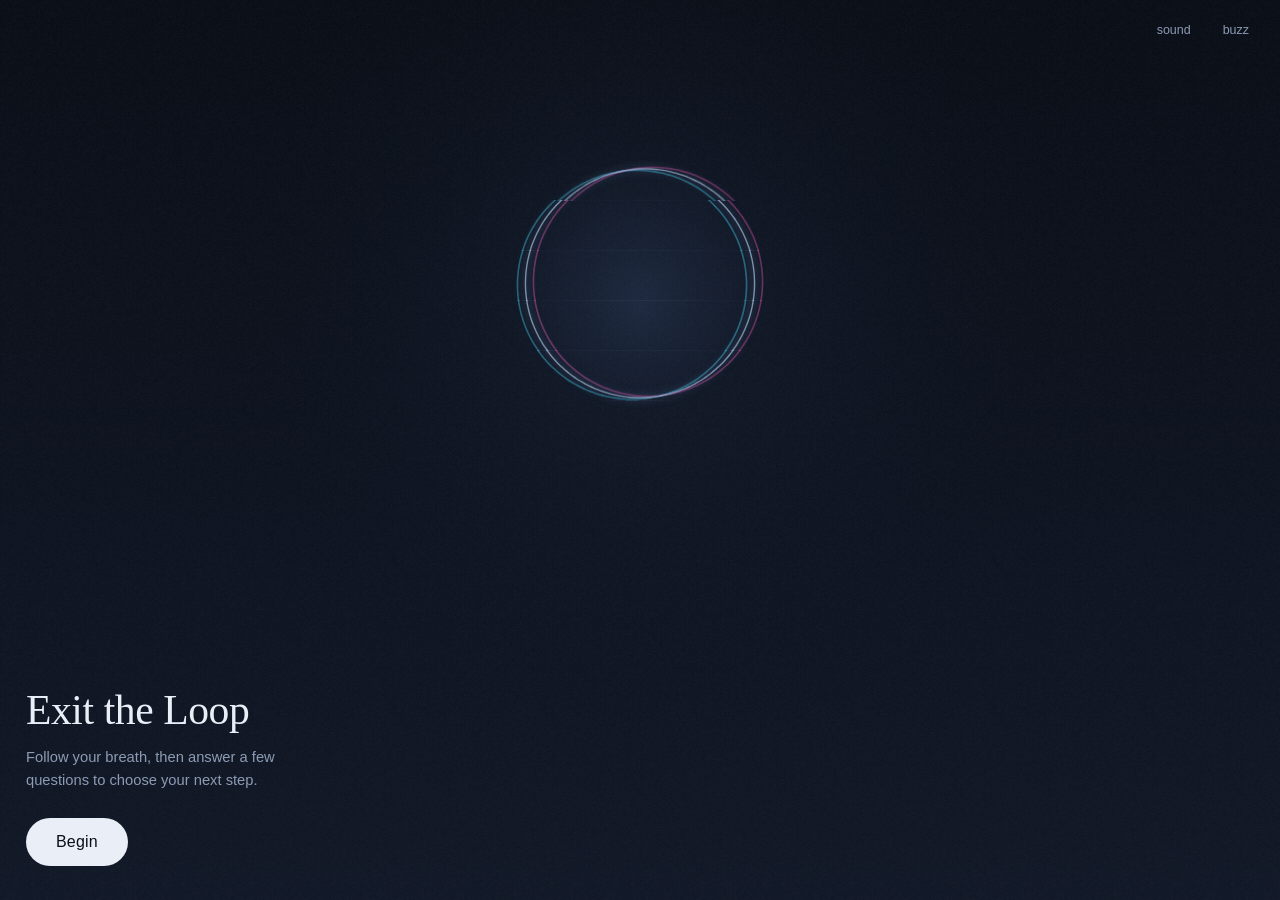
<file: index.html>
<!DOCTYPE html>
<html lang="en">
<head>
<meta charset="utf-8">
<meta name="viewport" content="width=device-width, initial-scale=1, viewport-fit=cover, maximum-scale=1, user-scalable=no">
<meta name="theme-color" content="#0b0f18">
<title>Trust Yourself</title>
<link rel="stylesheet" href="styles.css">
</head>
<body>
<canvas id="stage"></canvas>

<div class="steps hide" id="steps"><i id="d1"></i><i id="d2"></i><i id="d3"></i></div>
<div class="prefs" id="prefs">
  <button class="pref" id="pSound">sound</button>
  <button class="pref" id="pBuzz">buzz</button>
</div>

<!-- intro -->
<section class="screen on fade" id="s-intro">
  <h1>Exit the Loop</h1>
  <p class="note">Follow your breath, then answer a few questions to choose your next step.</p>
  <button class="go" id="begin">Begin</button>
</section>

<!-- breath -->
<section class="screen" id="s-breath">
  <p class="counter" id="round"></p>
  <p class="phase" id="phase">Press and hold</p>
  <p class="note" id="breathNote">Hold anywhere on the screen to start.</p>
  <p class="hint" id="breathHint"></p>
  <button class="ghost" id="breathSkip">Skip breathing</button>
</section>

<!-- quiz -->
<section class="screen" id="s-quiz">
  <p class="say" id="question"></p>
  <div class="opts" id="opts"></div>
  <p class="hint" id="quizHint">Pick the one that's closest. Close is enough.</p>
</section>

<!-- anchor -->
<section class="screen" id="s-anchor">
  <p class="say" id="anchorSay">Choose a thought to keep</p>
  <div class="phrase" id="thoughtCard">
    <button class="thought" id="phrase" type="button" aria-pressed="false"></button>
    <button class="thoughtEdit" id="editBtn" type="button" aria-label="Edit thought">
      <svg width="16" height="16" viewBox="0 0 24 24" fill="none" stroke="currentColor" stroke-width="1.7" stroke-linecap="round" stroke-linejoin="round" aria-hidden="true"><path d="m16 3 5 5-13 13H3v-5Z"/><path d="m14 5 5 5"/></svg>
      <span>Edit</span>
    </button>
  </div>
  <label id="ownWrap"><textarea id="own" rows="3" maxlength="120" enterkeyhint="done" placeholder="Write it in your own words" autocomplete="off"></textarea></label>
  <div class="acts">
    <button class="go" id="keepBtn">Keep this</button>
    <button class="ghost" id="skipBtn">Skip</button>
  </div>
</section>

<!-- final -->
<section class="screen" id="s-final">
  <p class="say" id="finalPhrase"></p>
  <button class="ghost" id="thoughtBtn">Choose a thought</button>
  <button class="ghost" id="again">Start again</button>
</section>

<script type="module" src="app.js"></script>
</body>
</html>
</file>
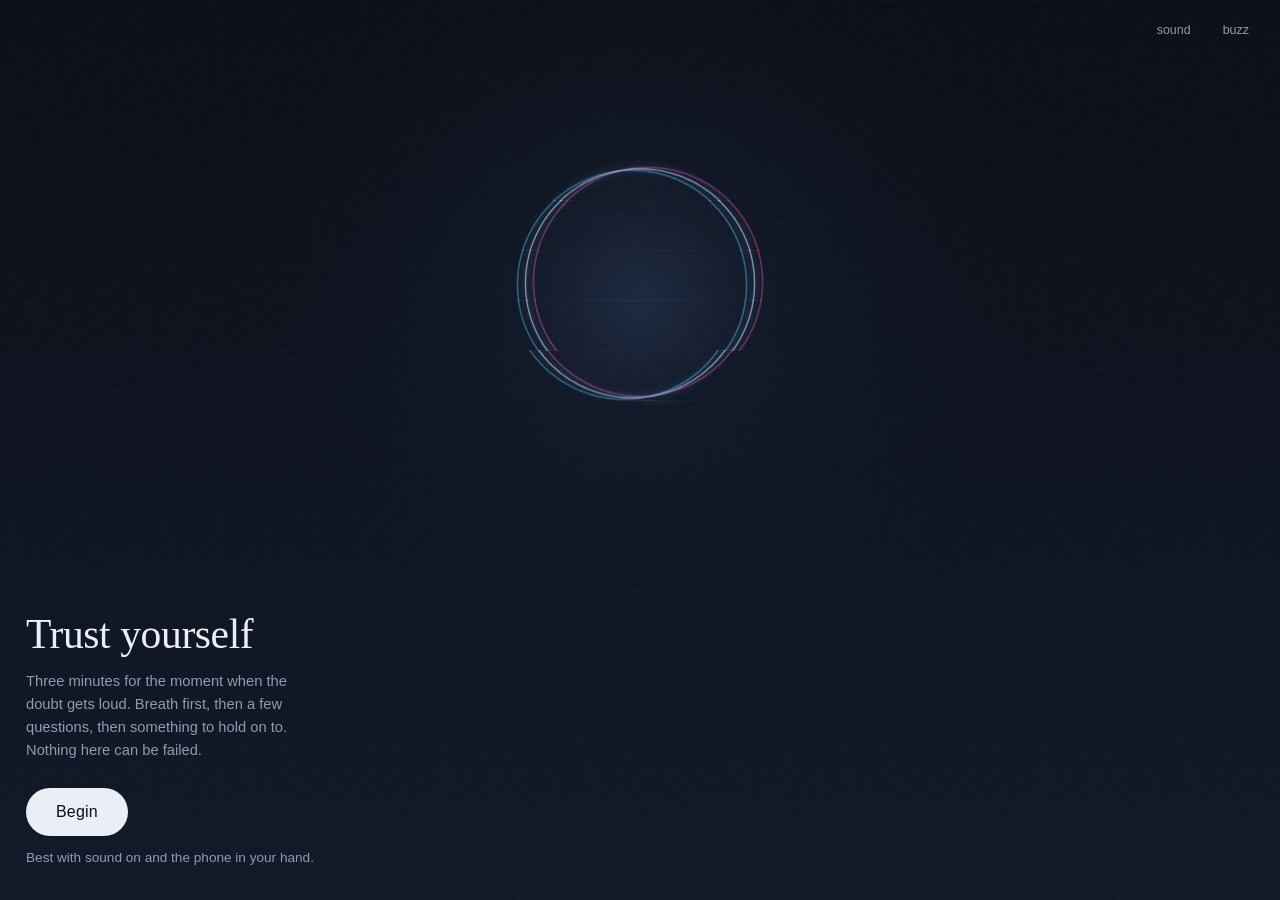
<file: trust-yourself.html>
<!DOCTYPE html>
<html lang="en">
<head>
<meta charset="utf-8">
<meta name="viewport" content="width=device-width, initial-scale=1, viewport-fit=cover, maximum-scale=1, user-scalable=no">
<meta name="theme-color" content="#0b0f18">
<title>Trust Yourself</title>
<style>
  :root{
    --bg:#0b0f18;
    --ink:#e9eef7;
    --muted:#8c9cb4;
    --line:rgba(160,182,214,.22);
    --warm:#f2b061;
  }
  *{box-sizing:border-box}
  html,body{height:100%;margin:0;background:var(--bg);overflow:hidden}
  body{
    font-family:"Inter","SF Pro Text",-apple-system,BlinkMacSystemFont,"Segoe UI",Roboto,Helvetica,Arial,sans-serif;
    color:var(--ink);
    -webkit-font-smoothing:antialiased;
    -webkit-tap-highlight-color:transparent;
    user-select:none;-webkit-user-select:none;
    touch-action:none;
    overscroll-behavior:none;
  }
  canvas#stage{position:fixed;inset:0;width:100%;height:100%;display:block}

  .screen{
    position:fixed;inset:0;display:none;flex-direction:column;justify-content:flex-end;
    padding:0 26px calc(34px + env(safe-area-inset-bottom));
  }
  .screen.on{display:flex}
  .fade{animation:fade .9s cubic-bezier(.2,.8,.3,1) both}
  @keyframes fade{from{opacity:0;transform:translateY(10px)}to{opacity:1;transform:none}}

  h1{
    font-family:"Iowan Old Style","Palatino Linotype",Palatino,Georgia,serif;
    font-weight:400;font-size:2.6rem;line-height:1.05;letter-spacing:-.01em;
    margin:0 0 14px;max-width:11ch;
  }
  .say{
    font-family:"Iowan Old Style","Palatino Linotype",Palatino,Georgia,serif;
    font-size:1.35rem;line-height:1.45;font-weight:400;margin:0 0 20px;max-width:26ch;
  }
  .note{font-size:.92rem;line-height:1.55;color:var(--muted);margin:0 0 26px;max-width:34ch}
  .hint{font-size:.85rem;color:var(--muted);margin:14px 0 0;min-height:1.2em;transition:opacity .5s}

  button{font:inherit;color:inherit;background:none;border:0;cursor:pointer}
  .go{
    display:inline-block;align-self:flex-start;
    padding:15px 30px;border-radius:999px;
    background:var(--ink);color:#0b0f18;font-size:1rem;font-weight:500;letter-spacing:.01em;
    transition:transform .18s ease,opacity .18s ease;
  }
  .go:active{transform:scale(.97)}
  .ghost{align-self:flex-start;padding:13px 0;color:var(--muted);font-size:.92rem;border-bottom:1px solid var(--line)}

  .opts{display:flex;flex-direction:column;gap:9px;margin:0 0 4px}
  .opt{
    text-align:left;padding:15px 17px;border:1px solid var(--line);border-radius:14px;
    font-size:1rem;line-height:1.35;background:rgba(140,165,205,.05);
    transition:background .25s ease,border-color .25s ease,transform .15s ease,opacity .3s;
  }
  .opt:active{transform:scale(.985);background:rgba(242,176,97,.12);border-color:rgba(242,176,97,.5)}
  .opt.picked{background:rgba(242,176,97,.16);border-color:rgba(242,176,97,.6)}

  .phrases{display:flex;flex-direction:column;gap:9px;margin-bottom:6px}
  .phrase{
    font-family:"Iowan Old Style","Palatino Linotype",Palatino,Georgia,serif;
    font-size:1.12rem;text-align:left;padding:16px 18px;border-radius:14px;
    border:1px solid var(--line);background:rgba(140,165,205,.05);
    transition:background .3s,border-color .3s,opacity .4s,transform .15s;
  }
  .phrase.chosen{background:rgba(242,176,97,.15);border-color:rgba(242,176,97,.65)}
  .phrase.dim{opacity:.28}
  #own{
    width:100%;padding:15px 17px;border-radius:14px;border:1px solid var(--line);
    background:rgba(140,165,205,.05);color:var(--ink);font-size:1.05rem;
    font-family:"Iowan Old Style",Palatino,Georgia,serif;outline:none;
  }
  #own::placeholder{color:var(--muted);opacity:.8}
  #own.chosen{background:rgba(242,176,97,.15);border-color:rgba(242,176,97,.65)}
  #ownWrap{display:none;margin-bottom:6px}

  .steps{position:fixed;top:calc(20px + env(safe-area-inset-top));left:26px;display:flex;gap:7px}
  .steps i{width:5px;height:5px;border-radius:50%;background:rgba(160,182,214,.25);transition:background .6s}
  .steps i.at{background:var(--warm)}
  .steps.hide{opacity:0}

  .prefs{position:fixed;top:calc(14px + env(safe-area-inset-top));right:18px;display:flex;gap:6px}
  .pref{padding:8px 12px;border-radius:999px;font-size:.78rem;color:var(--muted);border:1px solid transparent}
  .pref.off{opacity:.45;text-decoration:line-through}

  .counter{
    font-variant-numeric:tabular-nums;font-size:.8rem;color:var(--muted);
    margin:0 0 10px;letter-spacing:.02em;
  }
  .phase{
    font-family:"Iowan Old Style",Palatino,Georgia,serif;font-size:1.5rem;margin:0 0 6px;
    transition:opacity .4s;
  }
  @media (prefers-reduced-motion:reduce){.fade{animation:none}}
</style>
</head>
<body>
<canvas id="stage"></canvas>

<div class="steps hide" id="steps"><i id="d1"></i><i id="d2"></i><i id="d3"></i></div>
<div class="prefs" id="prefs">
  <button class="pref" id="pSound">sound</button>
  <button class="pref" id="pBuzz">buzz</button>
</div>

<!-- intro -->
<section class="screen on fade" id="s-intro">
  <h1>Trust yourself</h1>
  <p class="note">Three minutes for the moment when the doubt gets loud. Breath first, then a few questions, then something to hold on to. Nothing here can be failed.</p>
  <button class="go" id="begin">Begin</button>
  <p class="hint">Best with sound on and the phone in your hand.</p>
</section>

<!-- breath -->
<section class="screen" id="s-breath">
  <p class="counter" id="round">Round 1 of 2</p>
  <p class="phase" id="phase">Press and hold</p>
  <p class="note" id="breathNote">Keep your thumb anywhere on the screen. The circle will set the pace — follow it loosely, not perfectly.</p>
  <p class="hint" id="breathHint"></p>
</section>

<!-- quiz -->
<section class="screen" id="s-quiz">
  <p class="say" id="question"></p>
  <div class="opts" id="opts"></div>
  <p class="hint" id="quizHint">Pick the one that's closest. Close is enough.</p>
</section>

<!-- anchor -->
<section class="screen" id="s-anchor">
  <p class="say" id="anchorSay">Take the sentence you'd like to keep.</p>
  <div class="phrases" id="phrases"></div>
  <div id="ownWrap"><input id="own" type="text" maxlength="60" placeholder="…or write your own" autocomplete="off"></div>
  <button class="ghost" id="ownBtn">Write my own</button>
  <p class="hint" id="anchorHint"></p>
</section>

<!-- final -->
<section class="screen" id="s-final">
  <p class="say" id="finalPhrase"></p>
  <p class="note" id="finalNote">It's in there now. Stay as long as you like — the light doesn't run out.</p>
  <button class="ghost" id="again">Go through it again</button>
</section>

<script>
(function(){
'use strict';

/* ---------- helpers ---------- */
var lerp=function(a,b,t){return a+(b-a)*t;};
var clamp=function(v,a,b){return v<a?a:(v>b?b:v);};
var easeInOut=function(t){return t<0.5?2*t*t:1-Math.pow(-2*t+2,2)/2;};
var mixC=function(a,b,t){return [lerp(a[0],b[0],t),lerp(a[1],b[1],t),lerp(a[2],b[2],t)];};
var rgba=function(c,a){return 'rgba('+(c[0]|0)+','+(c[1]|0)+','+(c[2]|0)+','+a+')';};

/* ---------- palette ---------- */
var COLD_TOP=[9,13,22], COLD_BOT=[16,23,38];
var WARM_TOP=[26,18,16], WARM_BOT=[52,32,20];
var STROKE_COLD=[159,182,214], STROKE_WARM=[255,196,124];
var GLOW=[255,186,104];

/* ---------- canvas ---------- */
var cv=document.getElementById('stage'), ctx=cv.getContext('2d');
var off=document.createElement('canvas'), octx=off.getContext('2d');
var W=0,H=0,DPR=1;
function resize(){
  DPR=Math.min(window.devicePixelRatio||1,2);
  W=window.innerWidth; H=window.innerHeight;
  cv.width=Math.floor(W*DPR); cv.height=Math.floor(H*DPR);
  off.width=cv.width; off.height=cv.height;
  ctx.setTransform(DPR,0,0,DPR,0,0);
  octx.setTransform(DPR,0,0,DPR,0,0);
}
window.addEventListener('resize',resize);
window.addEventListener('orientationchange',function(){setTimeout(resize,120);});

/* noise tile */
var tile=document.createElement('canvas'); tile.width=tile.height=150;
(function(){
  var c=tile.getContext('2d'), img=c.createImageData(150,150), d=img.data;
  for(var i=0;i<d.length;i+=4){var v=180+Math.random()*75;d[i]=v;d[i+1]=v;d[i+2]=v;d[i+3]=Math.random()*70;}
  c.putImageData(img,0,0);
})();

/* ---------- shapes ---------- */
var N=220;
function addArc(p,cx,cy,r,a0,a1,steps){
  for(var i=0;i<=steps;i++){var a=a0+(a1-a0)*i/steps;p.push({x:cx+Math.cos(a)*r,y:cy+Math.sin(a)*r});}
}
function addLine(p,A,B,steps){
  for(var i=1;i<=steps;i++){var t=i/steps;p.push({x:lerp(A.x,B.x,t),y:lerp(A.y,B.y,t)});}
}
function addCubic(p,A,B,C,D,steps){
  for(var i=1;i<=steps;i++){
    var t=i/steps,u=1-t;
    p.push({
      x:u*u*u*A.x+3*u*u*t*B.x+3*u*t*t*C.x+t*t*t*D.x,
      y:u*u*u*A.y+3*u*u*t*B.y+3*u*t*t*C.y+t*t*t*D.y
    });
  }
}
function resample(p,n){
  var d=[0],L=0,i;
  for(i=1;i<=p.length;i++){
    var a=p[i-1],b=p[i%p.length];
    L+=Math.hypot(b.x-a.x,b.y-a.y); d.push(L);
  }
  var out=[],j=0;
  for(i=0;i<n;i++){
    var target=L*i/n;
    while(j<d.length-2&&d[j+1]<target)j++;
    var seg=d[j+1]-d[j],t=seg>0?(target-d[j])/seg:0;
    var A=p[j],B=p[(j+1)%p.length];
    out.push({x:lerp(A.x,B.x,t),y:lerp(A.y,B.y,t)});
  }
  return out;
}
function buildFigure(){
  var p=[];
  addArc(p,100,56,33,-Math.PI/2,Math.PI/3,44);                 // top of head → right of neck
  addLine(p,{x:116.5,y:84.6},{x:116,y:95},5);
  addCubic(p,{x:116,y:95},{x:146,y:103},{x:170,y:125},{x:176,y:168},26);
  addLine(p,{x:176,y:168},{x:180,y:266},18);
  addCubic(p,{x:180,y:266},{x:182,y:292},{x:166,y:300},{x:142,y:300},16);
  addLine(p,{x:142,y:300},{x:58,y:300},10);
  addCubic(p,{x:58,y:300},{x:34,y:300},{x:18,y:292},{x:20,y:266},16);
  addLine(p,{x:20,y:266},{x:24,y:168},18);
  addCubic(p,{x:24,y:168},{x:30,y:125},{x:54,y:103},{x:84,y:95},26);
  addLine(p,{x:84,y:95},{x:83.5,y:84.6},5);
  addArc(p,100,56,33,Math.PI*2/3,Math.PI*1.5,44);              // left of neck → top of head
  return resample(p,N);
}
function buildCircle(){
  var p=[];
  for(var i=0;i<N*2;i++){
    var a=-Math.PI/2+2*Math.PI*i/(N*2);
    p.push({x:100+Math.cos(a)*99,y:160+Math.sin(a)*99});
  }
  return resample(p,N);
}
var FIG=buildFigure(), CIR=buildCircle();

/* ---------- audio ---------- */
var AU={on:true,ready:false};
function audioStart(){
  if(!AU.on) return;
  if(AU.ready){ if(AU.ac.state==='suspended')AU.ac.resume(); return; }
  var AC=window.AudioContext||window.webkitAudioContext; if(!AC) return;
  var ac=new AC();
  var master=ac.createGain(); master.gain.value=0; master.connect(ac.destination);

  var lp=ac.createBiquadFilter(); lp.type='lowpass'; lp.frequency.value=320; lp.Q.value=.5;
  var dg=ac.createGain(); dg.gain.value=0; dg.connect(lp); lp.connect(master);
  var freqs=[55,110,164.81,220], amps=[.5,.32,.14,.08], oscs=[];
  for(var i=0;i<freqs.length;i++){
    var o=ac.createOscillator(); o.type='sine'; o.frequency.value=freqs[i]*(i===1?1.004:1);
    var g=ac.createGain(); g.gain.value=amps[i];
    o.connect(g); g.connect(dg); o.start(); oscs.push({o:o,g:g,f:freqs[i]});
  }
  var lfo=ac.createOscillator(); lfo.type='sine'; lfo.frequency.value=0.07;
  var lfoG=ac.createGain(); lfoG.gain.value=1.4;
  lfo.connect(lfoG); lfoG.connect(oscs[1].o.frequency); lfo.start();

  var len=Math.floor(ac.sampleRate*2), buf=ac.createBuffer(1,len,ac.sampleRate), ch=buf.getChannelData(0);
  for(var k=0;k<len;k++) ch[k]=(Math.random()*2-1)*0.45;
  var src=ac.createBufferSource(); src.buffer=buf; src.loop=true;
  var nf=ac.createBiquadFilter(); nf.type='bandpass'; nf.frequency.value=1500; nf.Q.value=.6;
  var ng=ac.createGain(); ng.gain.value=0;
  src.connect(nf); nf.connect(ng); ng.connect(master); src.start();

  AU.ac=ac; AU.master=master; AU.dg=dg; AU.lp=lp; AU.ng=ng; AU.ready=true;
  master.gain.setTargetAtTime(0.85,ac.currentTime,1.2);
  dg.gain.setTargetAtTime(0.34,ac.currentTime,2.0);
  ng.gain.setTargetAtTime(0.09,ac.currentTime,2.0);
}
function audioFrame(){
  if(!AU.ready||!AU.on) return;
  var t=AU.ac.currentTime;
  AU.ng.gain.setTargetAtTime(0.10*S.glitch,t,0.7);
  AU.lp.frequency.setTargetAtTime(300+1100*S.warmth,t,0.9);
  AU.dg.gain.setTargetAtTime(0.28+0.22*S.open,t,0.35);
}
function tone(freq,dur,vol,type){
  if(!AU.ready||!AU.on) return;
  var ac=AU.ac,t=ac.currentTime;
  var o=ac.createOscillator(); o.type=type||'triangle'; o.frequency.value=freq;
  var g=ac.createGain(); g.gain.setValueAtTime(0.0001,t);
  g.gain.exponentialRampToValueAtTime(vol,t+0.06);
  g.gain.exponentialRampToValueAtTime(0.0001,t+dur);
  o.connect(g); g.connect(AU.master); o.start(t); o.stop(t+dur+0.1);
}
function chord(){
  if(!AU.ready||!AU.on) return;
  var f=[261.63,329.63,392.00,493.88,523.25];
  for(var i=0;i<f.length;i++){
    (function(fr,d){setTimeout(function(){tone(fr,5.5,0.10,'sine');},d);})(f[i],i*260);
  }
}

/* ---------- haptics ---------- */
var HP={on:true};
function buzz(p){
  if(!HP.on||!navigator.vibrate) return;
  try{navigator.vibrate(p);}catch(e){}
}

/* ---------- state ---------- */
var S={
  stage:'intro',
  glitch:1, glitchT:1,
  warmth:0, warmthT:0,
  fill:0, fillT:0,
  morph:0, morphT:0,
  breath:0, open:0, phase:'', rounds:2,
  holding:false, anchor:0,
  particles:[], figPath:null,
  slices:[], sliceAt:0, noiseAt:0, noiseX:0, noiseY:0,
  cx:0, cy:0, size:0, scale:1,
  last:0, t:0, tookHold:false
};
for(var si=0;si<18;si++) S.slices.push(0);

/* ---------- content ---------- */
var QUESTIONS=[
  { q:"What are you doing now that you couldn't do three years ago?",
    a:[{t:"Work that used to intimidate me",g:["growth","experience"]},
       {t:"Speaking up where I used to stay quiet",g:["belonging","growth"]},
       {t:"Carrying something that actually matters",g:["experience","enough"]}]},
  { q:"When the doubt talks, whose voice is it using?",
    a:[{t:"Someone else's, from a long time ago",g:["borrowed"]},
       {t:"A younger, more frightened me",g:["compassion","borrowed"]},
       {t:"I can't tell — it just sounds like the truth",g:["presence","borrowed"]}]},
  { q:"A friend feels exactly this today. What do you say to them?",
    a:[{t:"You're further along than you can see",g:["growth"]},
       {t:"Nobody starts out already knowing",g:["process","permission"]},
       {t:"You don't have to earn your place",g:["belonging","compassion"]}]},
  { q:"What would be enough for today?",
    a:[{t:"One honest step",g:["process","enough"]},
       {t:"Showing up at all",g:["enough","compassion"]},
       {t:"Finishing one small thing",g:["enough","growth"]}]}
];
var LINES={
  growth:"I have already come further than I can see.",
  experience:"What I've lived through is real.",
  belonging:"I belong in the rooms I'm in.",
  borrowed:"That voice is not mine to obey.",
  compassion:"I can meet myself the way I meet a friend.",
  process:"I don't have to know everything to begin.",
  permission:"I'm allowed to be new at this.",
  enough:"What I give today is enough.",
  presence:"I can trust what I notice."
};
var ORDER=["experience","growth","enough","permission","borrowed","compassion","process","belonging","presence"];
var tags={}, qi=0, chosen='';

function pickLines(){
  var scored=ORDER.map(function(k,i){return {k:k,s:(tags[k]||0)-i*0.01};});
  scored.sort(function(a,b){return b.s-a.s;});
  var out=[];
  for(var i=0;i<scored.length&&out.length<3;i++){
    if(scored[i].s>0) out.push(LINES[scored[i].k]);
  }
  var fallback=[LINES.experience,LINES.permission,LINES.enough];
  for(var j=0;out.length<3;j++) if(out.indexOf(fallback[j])<0) out.push(fallback[j]);
  return out;
}

/* ---------- dom ---------- */
var $=function(id){return document.getElementById(id);};
var screens={intro:$('s-intro'),breath:$('s-breath'),quiz:$('s-quiz'),anchor:$('s-anchor'),final:$('s-final')};
function show(name){
  for(var k in screens){ screens[k].classList.remove('on'); screens[k].classList.remove('fade'); }
  if(screens[name]){ screens[name].classList.add('on'); void screens[name].offsetWidth; screens[name].classList.add('fade'); }
}
function dots(n){
  $('steps').classList.toggle('hide',n===0);
  $('d1').classList.toggle('at',n>=1); $('d2').classList.toggle('at',n>=2); $('d3').classList.toggle('at',n>=3);
}

/* ---------- stage 1: breath ---------- */
var CYCLE=19, IN=4, HOLD=7, OUT=8;
function breathFrame(dt){
  if(S.holding){
    S.breath+=dt;
    if(!S.tookHold){S.tookHold=true;$('breathNote').textContent="Follow the circle. In as it grows, still as it holds, out as it lets go.";}
  }
  var total=CYCLE*S.rounds;
  var p=clamp(S.breath/total,0,1);
  S.glitchT=1-0.62*p;
  S.warmthT=0.30*p;

  var local=S.breath%CYCLE, ph, e;
  if(local<IN){ ph='in'; e=easeInOut(local/IN); }
  else if(local<IN+HOLD){ ph='hold'; e=1; }
  else { ph='out'; e=1-easeInOut((local-IN-HOLD)/OUT); }
  S.open=e;
  S.scale=lerp(S.scale,0.66+0.40*e,Math.min(1,dt*7));

  var r=Math.min(S.rounds,Math.floor(S.breath/CYCLE)+1);
  $('round').textContent='Round '+r+' of '+S.rounds;

  if(!S.holding){
    if($('phase').textContent!=='Paused'){ $('phase').textContent='Paused'; }
    $('breathHint').textContent=S.tookHold?'Rest your thumb back whenever you want. Nothing is lost.':'';
  } else if(ph!==S.phase||$('phase').textContent==='Paused'){
    S.phase=ph;
    $('phase').textContent= ph==='in'?'Breathe in':(ph==='hold'?'Hold, gently':'Let it out');
    $('breathHint').textContent='';
    if(ph==='in') buzz([14,150,14,150,16,150,18]);
    else if(ph==='out') buzz([10,260,10,260,10,260,10]);
    else buzz(8);
  }

  if(S.breath>=total) toQuiz();
}

/* ---------- transitions ---------- */
function toBreath(){
  S.stage='breath'; dots(1); show('breath');
  S.phase=''; $('phase').textContent='Press and hold';
}
function toQuiz(){
  S.stage='morph'; S.morphT=1; buzz(24); show('none');
  setTimeout(function(){
    S.stage='quiz'; qi=0; dots(2); show('quiz'); renderQuestion();
  },1700);
}
function renderQuestion(){
  var Q=QUESTIONS[qi];
  $('question').textContent=Q.q;
  var box=$('opts'); box.innerHTML='';
  Q.a.forEach(function(opt){
    var b=document.createElement('button');
    b.className='opt'; b.type='button'; b.textContent=opt.t;
    b.addEventListener('click',function(){ answer(b,opt); });
    box.appendChild(b);
  });
  $('quizHint').textContent = qi===0 ? "Pick the one that's closest. Close is enough." : '';
}
function answer(el,opt){
  if(el.classList.contains('picked')) return;
  el.classList.add('picked');
  opt.g.forEach(function(g){ tags[g]=(tags[g]||0)+1; });
  tone([392,440,523.25,587.33][qi]||440,1.6,0.09,'sine');
  buzz([12,60,18]);
  qi++;
  S.glitchT=0.38*(1-qi/QUESTIONS.length);
  S.warmthT=0.30+0.38*(qi/QUESTIONS.length);
  setTimeout(function(){
    if(qi<QUESTIONS.length) renderQuestion();
    else toAnchor();
  },620);
}
function toAnchor(){
  S.stage='anchor'; S.glitchT=0; S.warmthT=0.72; dots(3); show('anchor');
  var lines=pickLines(), box=$('phrases'); box.innerHTML='';
  lines.forEach(function(txt){
    var b=document.createElement('button');
    b.className='phrase'; b.type='button'; b.textContent=txt;
    b.addEventListener('click',function(){ choose(b,txt); });
    box.appendChild(b);
  });
  $('ownBtn').style.display='';
  $('ownWrap').style.display='none';
  $('anchorHint').textContent='';
}
function choose(el,txt){
  chosen=txt;
  var all=document.querySelectorAll('.phrase');
  for(var i=0;i<all.length;i++){
    all[i].classList.remove('chosen');
    all[i].classList.toggle('dim',all[i]!==el);
  }
  if(el) el.classList.add('chosen');
  $('own').classList.remove('chosen');
  $('anchorSay').textContent='Now press and hold the figure until the words are inside.';
  $('anchorHint').textContent='Four seconds, more or less.';
  $('ownBtn').style.display='none';
  tone(523.25,1.8,0.08,'sine');
}
function toFinal(){
  S.stage='final'; S.fillT=1; S.warmthT=1; S.glitchT=0;
  $('finalPhrase').textContent=chosen;
  show('final'); dots(3);
  chord();
  buzz([60,90,80,110,120,140,160,200,120]);
}

/* ---------- anchoring ---------- */
var ANCHOR_TIME=4.2, spawnAt=0;
function anchorFrame(dt){
  if(!chosen) return;
  if(S.holding){
    S.anchor=Math.min(ANCHOR_TIME,S.anchor+dt);
    S.fillT=S.anchor/ANCHOR_TIME;
    S.warmthT=0.72+0.28*(S.anchor/ANCHOR_TIME);
    if(S.t>spawnAt){ spawnAt=S.t+0.07; spawnParticles(2); }
    var step=Math.floor(S.anchor/0.7);
    if(step!==S.lastStep){ S.lastStep=step; buzz(16+step*10); }
    if(S.anchor>=ANCHOR_TIME) toFinal();
  } else {
    S.anchor=Math.max(0,S.anchor-dt*0.35);
    S.fillT=S.anchor/ANCHOR_TIME;
  }
}
function spawnParticles(n){
  var el=document.querySelector('.phrase.chosen')||document.querySelector('#own.chosen');
  var ox=W*0.5, oy=H*0.78;
  if(el){ var r=el.getBoundingClientRect(); ox=r.left+r.width*(0.2+Math.random()*0.6); oy=r.top+r.height*0.5; }
  for(var i=0;i<n;i++){
    var tgt=insidePoint();
    S.particles.push({
      x:ox+(Math.random()-0.5)*20, y:oy+(Math.random()-0.5)*14,
      tx:tgt.x, ty:tgt.y, t:0, dur:1.1+Math.random()*0.9,
      r:1+Math.random()*2.1, sw:(Math.random()-0.5)*90
    });
  }
}
function inPoly(pts,x,y){
  var inside=false;
  for(var i=0,j=pts.length-1;i<pts.length;j=i++){
    var xi=pts[i].x,yi=pts[i].y,xj=pts[j].x,yj=pts[j].y;
    if(((yi>y)!==(yj>y)) && (x < (xj-xi)*(y-yi)/((yj-yi)||1e-6)+xi)) inside=!inside;
  }
  return inside;
}
function insidePoint(){
  var pts=S.figPts;
  if(!pts) return {x:S.cx,y:S.cy};
  for(var i=0;i<26;i++){
    var x=S.cx+(Math.random()-0.5)*S.size*0.66;
    var y=S.cy+(Math.random()-0.5)*S.size*1.0;
    if(inPoly(pts,x,y)) return {x:x,y:y};
  }
  return {x:S.cx,y:S.cy+S.size*0.12};
}

/* ---------- draw ---------- */
function drawBackground(){
  var top=mixC(COLD_TOP,WARM_TOP,S.warmth), bot=mixC(COLD_BOT,WARM_BOT,S.warmth);
  var g=ctx.createLinearGradient(0,0,0,H);
  g.addColorStop(0,rgba(top,1)); g.addColorStop(1,rgba(bot,1));
  ctx.fillStyle=g; ctx.fillRect(0,0,W,H);

  var halo=ctx.createRadialGradient(S.cx,S.cy,4,S.cx,S.cy,S.size*1.5);
  halo.addColorStop(0,rgba(mixC([70,100,150],GLOW,S.warmth),0.14+0.22*S.warmth));
  halo.addColorStop(1,'rgba(0,0,0,0)');
  ctx.fillStyle=halo; ctx.fillRect(0,0,W,H);

  if(S.glitch>0.02){
    ctx.save(); ctx.globalAlpha=0.10*S.glitch;
    var p=ctx.createPattern(tile,'repeat');
    ctx.translate(S.noiseX,S.noiseY); ctx.fillStyle=p; ctx.fillRect(-160,-160,W+320,H+320);
    ctx.restore();
  }
}
function currentPoints(){
  var pts=[],m=S.morph,s=S.size/280;
  for(var i=0;i<N;i++){
    var a=CIR[i],b=FIG[i];
    var x=lerp(a.x,b.x,m), y=lerp(a.y,b.y,m);
    pts.push({x:S.cx+(x-100)*s*S.scale, y:S.cy+(y-160)*s*S.scale});
  }
  return pts;
}
function tracePath(c,pts){
  c.beginPath(); c.moveTo(pts[0].x,pts[0].y);
  for(var i=1;i<pts.length;i++){
    var a=pts[i], b=pts[(i+1)%pts.length];
    c.quadraticCurveTo(a.x,a.y,(a.x+b.x)/2,(a.y+b.y)/2);
  }
  c.closePath();
}
function drawFigure(){
  var pts=currentPoints();
  octx.clearRect(0,0,W,H);
  var stroke=mixC(STROKE_COLD,STROKE_WARM,S.warmth);

  S.figPts=pts;
  tracePath(octx,pts);

  var inner=octx.createRadialGradient(S.cx,S.cy+S.size*0.08,2,S.cx,S.cy,S.size*0.78);
  if(S.fill>0.01){
    inner.addColorStop(0,rgba(GLOW,0.15+0.80*S.fill));
    inner.addColorStop(0.55,rgba(mixC([90,120,170],GLOW,S.warmth),0.10+0.42*S.fill));
    inner.addColorStop(1,rgba(GLOW,0.04*S.fill));
  } else {
    inner.addColorStop(0,rgba(mixC([70,95,140],[150,110,70],S.warmth),0.20));
    inner.addColorStop(1,'rgba(0,0,0,0)');
  }
  octx.fillStyle=inner; octx.fill();

  octx.save();
  octx.globalCompositeOperation='lighter';
  var dx=8*S.glitch;
  if(dx>0.3){
    octx.lineWidth=1.6;
    octx.strokeStyle='rgba(60,190,225,'+(0.45*S.glitch)+')';
    octx.save(); octx.translate(-dx,S.glitch*1.5); tracePath(octx,pts); octx.stroke(); octx.restore();
    octx.strokeStyle='rgba(235,80,175,'+(0.40*S.glitch)+')';
    octx.save(); octx.translate(dx,-S.glitch*1.5); tracePath(octx,pts); octx.stroke(); octx.restore();
  }
  octx.restore();

  octx.save();
  octx.lineWidth=lerp(1.4,2.4,S.warmth);
  octx.strokeStyle=rgba(stroke,lerp(0.55,0.95,1-S.glitch*0.5));
  octx.shadowColor=rgba(mixC([120,160,210],GLOW,S.warmth),0.9);
  octx.shadowBlur=10+26*S.warmth+20*S.fill;
  tracePath(octx,pts); octx.stroke();
  octx.restore();

  if(S.glitch>0.03){
    var bands=S.slices.length, bh=H/bands;
    for(var i=0;i<bands;i++){
      var o=S.slices[i]*S.glitch;
      ctx.drawImage(off, 0, i*bh*DPR, W*DPR, bh*DPR+1, o, i*bh, W, bh+0.6);
    }
  } else {
    ctx.drawImage(off,0,0,W*DPR,H*DPR,0,0,W,H);
  }
}
function drawParticles(dt){
  for(var i=S.particles.length-1;i>=0;i--){
    var p=S.particles[i];
    p.t+=dt/p.dur;
    if(p.t>=1){ S.particles.splice(i,1); continue; }
    var e=easeInOut(p.t);
    var x=lerp(p.x,p.tx,e)+Math.sin(p.t*Math.PI)*p.sw*(1-e)*0.5;
    var y=lerp(p.y,p.ty,e)-Math.sin(p.t*Math.PI)*24;
    var a=Math.sin(p.t*Math.PI)*0.9;
    var g=ctx.createRadialGradient(x,y,0,x,y,p.r*5);
    g.addColorStop(0,rgba(GLOW,a));
    g.addColorStop(1,'rgba(255,186,104,0)');
    ctx.fillStyle=g; ctx.beginPath(); ctx.arc(x,y,p.r*5,0,6.284); ctx.fill();
  }
}
function drawHoldRing(){
  if(S.stage!=='anchor'||!chosen||S.anchor<=0.01) return;
  var r=S.size*0.62, a=S.anchor/ANCHOR_TIME;
  ctx.save();
  ctx.strokeStyle=rgba(GLOW,0.55); ctx.lineWidth=2; ctx.lineCap='round';
  ctx.beginPath(); ctx.arc(S.cx,S.cy,r,-Math.PI/2,-Math.PI/2+6.284*a); ctx.stroke();
  ctx.restore();
}

/* ---------- loop ---------- */
function frame(now){
  requestAnimationFrame(frame);
  if(!S.last) S.last=now;
  var dt=Math.min(0.05,(now-S.last)/1000); S.last=now; S.t+=dt;

  S.size=clamp(Math.min(W*0.66,H*0.36),150,330);
  S.cx=W*0.5; S.cy=H*0.315;

  if(S.stage==='breath') breathFrame(dt);
  if(S.stage==='anchor') anchorFrame(dt);
  if(S.stage!=='breath') S.scale=lerp(S.scale,1,Math.min(1,dt*2.2));

  var k=Math.min(1,dt*1.1);
  S.glitch=lerp(S.glitch,S.glitchT,k);
  S.warmth=lerp(S.warmth,S.warmthT,k);
  S.morph=lerp(S.morph,S.morphT,Math.min(1,dt*1.3));
  S.fill=lerp(S.fill,S.fillT,Math.min(1,dt*2.5));

  if(S.t>S.sliceAt){
    S.sliceAt=S.t+0.11;
    for(var i=0;i<S.slices.length;i++) S.slices[i]=Math.random()<0.34?(Math.random()-0.5)*34:0;
  }
  if(S.t>S.noiseAt){ S.noiseAt=S.t+0.09; S.noiseX=Math.random()*150; S.noiseY=Math.random()*150; }

  ctx.clearRect(0,0,W,H);
  drawBackground();
  drawFigure();
  drawHoldRing();
  drawParticles(dt);
  audioFrame();
}

/* ---------- input ---------- */
function interactive(t){ return t && t.closest && t.closest('button,input,a,label'); }
window.addEventListener('pointerdown',function(e){
  if(interactive(e.target)) return;
  S.holding=true;
  if(S.stage==='breath'&&!S.tookHold) audioStart();
},{passive:true});
['pointerup','pointercancel','pointerleave'].forEach(function(ev){
  window.addEventListener(ev,function(){ S.holding=false; },{passive:true});
});
document.addEventListener('contextmenu',function(e){e.preventDefault();});

$('begin').addEventListener('click',function(){
  audioStart(); buzz(20); toBreath();
});
$('ownBtn').addEventListener('click',function(){
  $('ownWrap').style.display='block'; $('ownBtn').style.display='none'; $('own').focus();
});
$('own').addEventListener('keydown',function(e){ if(e.key==='Enter') $('own').blur(); });
$('own').addEventListener('blur',function(){
  var v=$('own').value.trim();
  if(v){
    var all=document.querySelectorAll('.phrase');
    for(var i=0;i<all.length;i++){ all[i].classList.add('dim'); all[i].classList.remove('chosen'); }
    $('own').classList.add('chosen');
    chosen=v;
    $('anchorSay').textContent='Now press and hold the figure until the words are inside.';
    $('anchorHint').textContent='Four seconds, more or less.';
    tone(523.25,1.8,0.08,'sine');
  }
});
$('again').addEventListener('click',function(){
  tags={}; qi=0; chosen=''; S.particles=[];
  S.breath=0; S.anchor=0; S.tookHold=false; S.lastStep=-1;
  S.glitchT=1; S.warmthT=0; S.fillT=0; S.morphT=0; S.scale=1;
  $('breathNote').textContent="Keep your thumb anywhere on the screen. The circle will set the pace — follow it loosely, not perfectly.";
  $('anchorSay').textContent='Take the sentence you\'d like to keep.';
  $('own').value=''; $('own').classList.remove('chosen');
  toBreath();
});
$('pSound').addEventListener('click',function(){
  AU.on=!AU.on; $('pSound').classList.toggle('off',!AU.on);
  if(AU.ready){ AU.master.gain.setTargetAtTime(AU.on?0.85:0.0001,AU.ac.currentTime,0.3); }
  else if(AU.on) audioStart();
});
$('pBuzz').addEventListener('click',function(){
  HP.on=!HP.on; $('pBuzz').classList.toggle('off',!HP.on);
  if(HP.on) buzz(20); else if(navigator.vibrate) navigator.vibrate(0);
});

/* ---------- go ---------- */
S.lastStep=-1;
resize();
dots(0);
requestAnimationFrame(frame);
})();
</script>
</body>
</html>
</file>
<file: styles.css>
:root{
  --bg:#0b0f18;
  --ink:#e9eef7;
  --muted:#8c9cb4;
  --line:rgba(160,182,214,.22);
  --warm:#f2b061;
}
*{box-sizing:border-box}
html,body{height:100%;margin:0;background:var(--bg);overflow:hidden}
body{
  font-family:"Inter","SF Pro Text",-apple-system,BlinkMacSystemFont,"Segoe UI",Roboto,Helvetica,Arial,sans-serif;
  color:var(--ink);
  -webkit-font-smoothing:antialiased;
  -webkit-tap-highlight-color:transparent;
  user-select:none;-webkit-user-select:none;
  touch-action:none;
  overscroll-behavior:none;
}
canvas#stage{position:fixed;inset:0;width:100%;height:100%;display:block}

.screen{
  position:fixed;inset:0;display:none;flex-direction:column;justify-content:flex-end;
  padding:0 26px calc(34px + env(safe-area-inset-bottom));
}
.screen.on{display:flex}
.fade{animation:fade .9s cubic-bezier(.2,.8,.3,1) both}
@keyframes fade{from{opacity:0;transform:translateY(10px)}to{opacity:1;transform:none}}

h1{
  font-family:"Iowan Old Style","Palatino Linotype",Palatino,Georgia,serif;
  font-weight:400;font-size:2.6rem;line-height:1.05;letter-spacing:-.01em;
  margin:0 0 14px;max-width:11ch;
}
.say{
  font-family:"Iowan Old Style","Palatino Linotype",Palatino,Georgia,serif;
  font-size:1.35rem;line-height:1.45;font-weight:400;margin:0 0 20px;max-width:26ch;
}
.note{font-size:.92rem;line-height:1.55;color:var(--muted);margin:0 0 26px;max-width:34ch}
.hint{font-size:.85rem;color:var(--muted);margin:14px 0 0;min-height:1.2em;transition:opacity .5s}

button{font:inherit;color:inherit;background:none;border:0;cursor:pointer}
.go{
  display:inline-block;align-self:flex-start;
  padding:15px 30px;border-radius:999px;
  background:var(--ink);color:#0b0f18;font-size:1rem;font-weight:500;letter-spacing:.01em;
  transition:transform .18s ease,opacity .18s ease;
}
.go:active{transform:scale(.97)}
.ghost{align-self:flex-start;padding:13px 0;color:var(--muted);font-size:.92rem;border-bottom:1px solid var(--line)}

.opts{
  display:flex;flex-direction:column;gap:8px;margin:0 0 4px;
  max-height:34vh;overflow-y:auto;overscroll-behavior:contain;
  touch-action:pan-y;scrollbar-width:none;
}
.opts::-webkit-scrollbar{display:none}
.opt{
  flex:none;text-align:left;padding:13px 16px;border:1px solid var(--line);border-radius:14px;
  font-size:.97rem;line-height:1.35;background:rgba(140,165,205,.05);
  transition:background .25s ease,border-color .25s ease,transform .15s ease,opacity .3s;
}
.opt:active{transform:scale(.985);background:rgba(242,176,97,.12);border-color:rgba(242,176,97,.5)}
.opt.picked{background:rgba(242,176,97,.16);border-color:rgba(242,176,97,.6)}

.phrase{
  font-family:"Iowan Old Style","Palatino Linotype",Palatino,Georgia,serif;
  display:flex;align-items:center;
  font-size:1.12rem;line-height:1.4;margin:0 0 6px;border-radius:14px;
  border:1px solid var(--line);background:rgba(140,165,205,.05);
  transition:background .3s,border-color .3s;
}
.phrase.chosen{background:rgba(242,176,97,.15);border-color:rgba(242,176,97,.65)}
.thought{flex:1;min-width:0;text-align:left;padding:16px 18px;border-radius:13px;touch-action:none}
.thoughtEdit{display:flex;align-items:center;gap:6px;flex:none;padding:14px 12px;margin-right:6px;font-size:.85rem;color:var(--warm);border-radius:8px}
.thought:focus-visible,.thoughtEdit:focus-visible{outline:2px solid var(--warm);outline-offset:2px}
.thought:active{background:rgba(242,176,97,.12)}
#own{
  display:block;width:100%;padding:15px 17px;border-radius:14px;border:1px solid var(--line);
  background:rgba(140,165,205,.05);color:var(--ink);font-size:1.05rem;line-height:1.4;
  font-family:"Iowan Old Style",Palatino,Georgia,serif;outline:none;resize:none;
  -webkit-user-select:text;user-select:text;
}
#own::placeholder{color:var(--muted);opacity:.8}
#ownWrap{display:none;margin-bottom:6px}
.acts{display:flex;align-items:center;gap:26px;margin-top:10px}
.acts>*{align-self:center}

.steps{position:fixed;top:calc(20px + env(safe-area-inset-top));left:26px;display:flex;gap:7px}
.steps i{width:5px;height:5px;border-radius:50%;background:rgba(160,182,214,.25);transition:background .6s}
.steps i.at{background:var(--warm)}
.steps.hide{opacity:0}

.prefs{position:fixed;top:calc(14px + env(safe-area-inset-top));right:18px;display:flex;gap:6px;z-index:10}
.pref{padding:8px 12px;border-radius:999px;font-size:.78rem;color:var(--muted);border:1px solid transparent}
.pref.off{opacity:.45;text-decoration:line-through}

.counter{
  font-variant-numeric:tabular-nums;font-size:.8rem;color:var(--muted);
  margin:0 0 10px;letter-spacing:.02em;
}
.phase{
  font-family:"Iowan Old Style",Palatino,Georgia,serif;font-size:1.5rem;margin:0 0 6px;
  transition:opacity .4s;
}
@media (prefers-reduced-motion:reduce){.fade{animation:none}}
</file>
